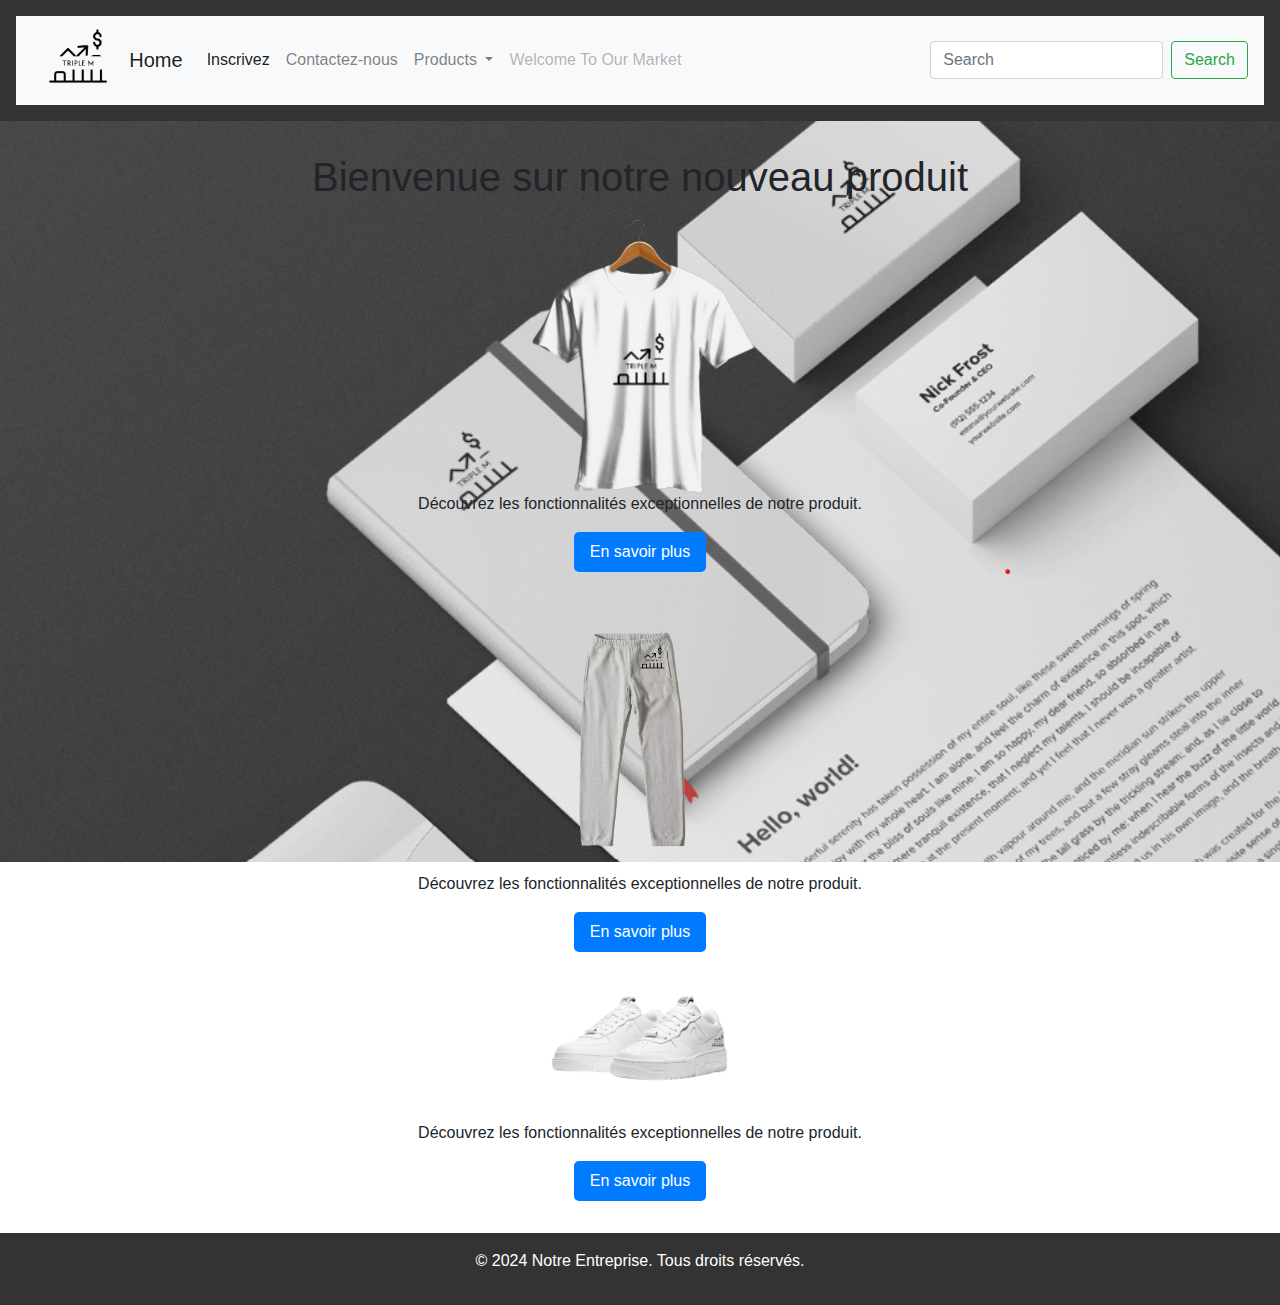
<file: mahdi1.html>
<!DOCTYPE html>
<html lang="fr">
<head>
    <meta charset="UTF-8">
    <meta name="viewport" content="width=device-width, initial-scale=1.0">
    <title>TRIPLE M</title>
    <link rel="stylesheet" href="mahdi1.css">
    <link rel="stylesheet" href="https://cdn.jsdelivr.net/npm/bootstrap@4.0.0/dist/css/bootstrap.min.css" integrity="sha384-Gn5384xqQ1aoWXA+058RXPxPg6fy4IWvTNh0E263XmFcJlSAwiGgFAW/dAiS6JXm" crossorigin="anonymous">
    <link rel="icon" href="Capture_d_écran_2024-07-23_120549-removebg-preview.png">
</head>
<body>
    <header>
        <nav class="navbar navbar-expand-lg navbar-light bg-light">
           <img src="./Capture_d_écran_2024-07-23_120549-removebg-preview.png" alt="" width="8%"> 
            <a class="navbar-brand" href="mahdi1.html">Home</a>
            <button class="navbar-toggler" type="button" data-toggle="collapse" data-target="#navbarSupportedContent" aria-controls="navbarSupportedContent" aria-expanded="false" aria-label="Toggle navigation">
              <span class="navbar-toggler-icon"></span>
            </button>
          
            <div class="collapse navbar-collapse" id="navbarSupportedContent">
              <ul class="navbar-nav mr-auto">
                <li class="nav-item active">
                  <a class="nav-link" href="mahdi2.html">Inscrivez</a>
                </li>
                <li class="nav-item">
                  <a class="nav-link" href="mahdi3.html">Contactez-nous</a>
                </li>
                <li class="nav-item dropdown">
                  <a class="nav-link dropdown-toggle" href="#" id="navbarDropdown" role="button" data-toggle="dropdown" aria-haspopup="true" aria-expanded="false">
                    Products
                  </a>
                  <div class="dropdown-menu" aria-labelledby="navbarDropdown">
                    <a class="dropdown-item" href="index.html">pulls</a>
                    <a class="dropdown-item" href="index1.html">pantalons</a>
                    <div class="dropdown-divider"></div>
                    <a class="dropdown-item" href="index2.html">chaussures</a>
                  </div>
                </li>
                <li class="nav-item">
                  <a class="nav-link disabled">Welcome To Our Market</a>
                </li>
              </ul>
              <form class="form-inline my-2 my-lg-0">
                <input class="form-control mr-sm-2" type="search" placeholder="Search" aria-label="Search">
                <button class="btn btn-outline-success my-2 my-sm-0" type="submit">Search</button>
              </form>
            </div>
          </nav>
    </header>

    <section id="home">
        <h1>Bienvenue sur notre nouveau produit</h1>
        <div>
            <img src="Capture_d_écran_2024-07-23_120715-removebg.png" alt="Produit" width="300px">
            <p>Découvrez les fonctionnalités exceptionnelles de notre produit.</p>
            <a href="index.html" class="cta">En savoir plus</a>
        </div>
        <div>
            <img src="Sans titre.png" alt="Produit" width="300px">
            <p>Découvrez les fonctionnalités exceptionnelles de notre produit.</p>
            <a href="index1.html" class="cta">En savoir plus</a>
        </div>
        <div>
            <img src="Nouveau projet.png" alt="Produit" width="300px">
            <p>Découvrez les fonctionnalités exceptionnelles de notre produit.</p>
            <a href="index2.html" class="cta">En savoir plus</a>
        </div>
    </section>

    

    <footer>
        <p>&copy; 2024 Notre Entreprise. Tous droits réservés.</p>
    </footer>
   <script src="https://code.jquery.com/jquery-3.2.1.slim.min.js" integrity="sha384-KJ3o2DKtIkvYIK3UENzmM7KCkRr/rE9/Qpg6aAZGJwFDMVNA/GpGFF93hXpG5KkN" crossorigin="anonymous"></script>
<script src="https://cdn.jsdelivr.net/npm/popper.js@1.12.9/dist/umd/popper.min.js" integrity="sha384-ApNbgh9B+Y1QKtv3Rn7W3mgPxhU9K/ScQsAP7hUibX39j7fakFPskvXusvfa0b4Q" crossorigin="anonymous"></script>
<script src="https://cdn.jsdelivr.net/npm/bootstrap@4.0.0/dist/js/bootstrap.min.js" integrity="sha384-JZR6Spejh4U02d8jOt6vLEHfe/JQGiRRSQQxSfFWpi1MquVdAyjUar5+76PVCmYl" crossorigin="anonymous"></script>

</body>
</html>
</file>
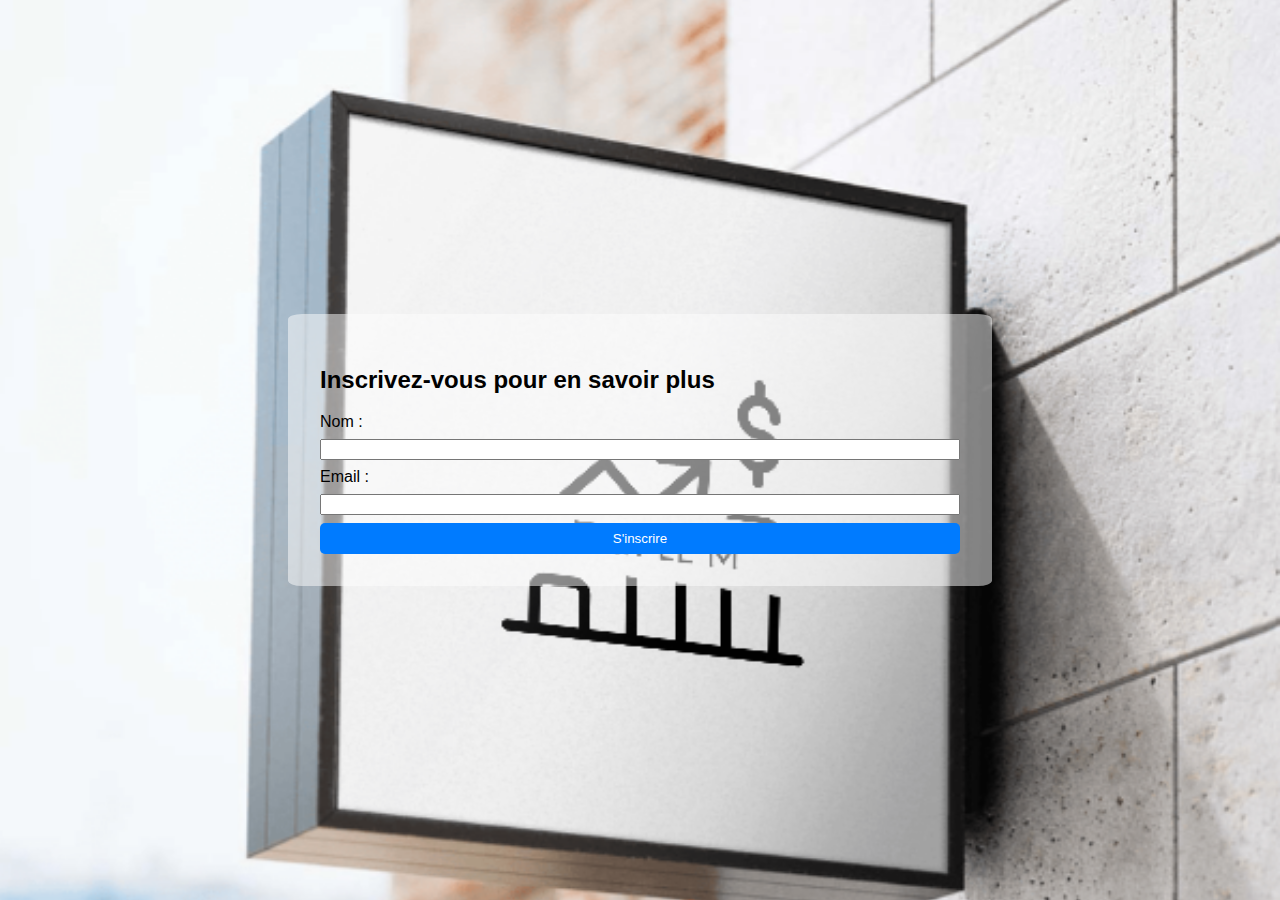
<file: mahdi2.html>
<!DOCTYPE html>
<html lang="en">
<head>
    <meta charset="UTF-8">
    <meta name="viewport" content="width=device-width, initial-scale=1.0">
    <link rel="stylesheet" href="mahdi2.css">
    <title>Inscrire</title>
    <link rel="icon" href="Capture_d_écran_2024-07-23_120549-removebg-preview.png">
</head>
<body>
    <section id="signup">
        <h2>Inscrivez-vous pour en savoir plus</h2>
        <form id="signupForm" action="submit_form.php" method="post">
            <label for="name">Nom :</label>
            <input type="text" id="name" name="name" required>
            <label for="email">Email :</label>
            <input type="email" id="email" name="email" required>
            <button type="submit">S'inscrire</button>
        </form>
    </section>
    
    <script>
        document.getElementById('signupForm').addEventListener('submit', function(event) {
            if (!this.checkValidity()) {
                event.preventDefault(); // Prevent form submission if form is invalid
                alert('Please fill out the required fields.');
            } else {
                // Form is valid, handle the submission
                event.preventDefault(); // Prevent the default form submission
                // Perform the form submission via AJAX or other method here
                // Redirect to another page after successful form submission
                window.location.href = 'mahdi1.html';
            }
        });
    </script>
</body>
</html>
</file>
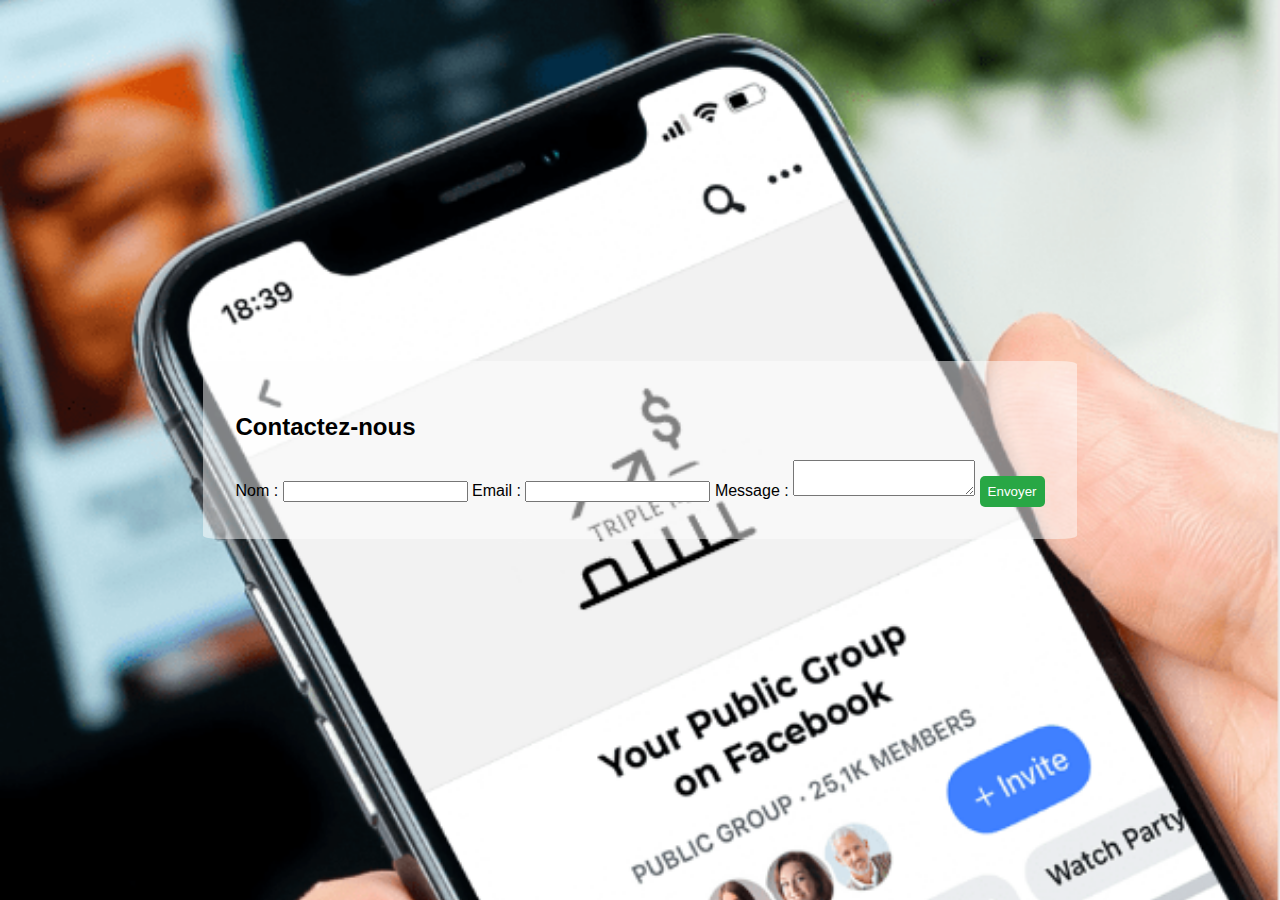
<file: mahdi3.html>
<!DOCTYPE html>
<html lang="fr">
<head>
    <meta charset="UTF-8">
    <meta name="viewport" content="width=device-width, initial-scale=1.0">
    <title>Contact</title>
    <link rel="stylesheet" href="mahdi3.css">
    <link rel="icon" href="Capture_d_écran_2024-07-23_120549-removebg-preview.png">
</head>
<body>
    <section id="contact">
        <h2>Contactez-nous</h2>
        <form id="contactForm" action="send_message.php" method="post">
            <label for="contact-name">Nom :</label>
            <input type="text" id="contact-name" name="name" required>
            <label for="contact-email">Email :</label>
            <input type="email" id="contact-email" name="email" required>
            <label for="contact-message">Message :</label>
            <textarea id="contact-message" name="message" required></textarea>
            <button type="submit">Envoyer</button>
        </form>
    </section>
    
    <script>
        document.getElementById('contactForm').addEventListener('submit', function(event) {
            if (!this.checkValidity()) {
                event.preventDefault(); // Prevent form submission if form is invalid
                alert('Veuillez remplir tous les champs obligatoires.');
            } else {
                // Form is valid, handle the submission
                event.preventDefault(); // Prevent the default form submission
                
                // Perform the form submission via AJAX or other method here
                // For example, you could use the Fetch API or XMLHttpRequest
                
                // Redirect to another page after successful form submission
                window.location.href = 'mahdi1.html';
            }
        });
    </script>
</body>
</html>
</file>
<file: mahdi1.css>
body {
    background-image: url("Capture\ d\'écran\ 2024-07-24\ 011558.png");width: 100%;
    background-repeat: no-repeat;
    background-attachment: fixed;
    font-family: Arial, sans-serif;
    margin: 0;
    padding: 0;
}
header {
    background: #333;
    color: #fff;
    padding: 1rem;
}
nav ul {
    list-style: none;
    display: flex;
    justify-content: space-around;
}

nav a {
    color: #fff;
    text-decoration: none;
}

section {
    padding: 2rem;
}

.cta {
    display: inline-block;
    padding: 0.5rem 1rem;
    background: #007BFF;
    color: #fff;
    text-decoration: none;
    border-radius: 5px;
}

footer {
    text-align: center;
    padding: 1rem;
    background: #333;
    color: #fff;
}
#home{
    text-align: center;
}
</file>
<file: mahdi2.css>
#signup {
    background: rgb(254, 254, 254, .5);
    padding: 2rem;
    border-radius: 2%;
    width: 50%;
}

form {
    display: flex;
    flex-direction: column;
}

label, input {
    margin-bottom: 0.5rem;
}

button {
    padding: 0.5rem;
    background: #007BFF;
    color: #fff;
    border: none;
    border-radius: 5px;
}
body {
    background-image: url("Capture\ d\'écran\ 2024-07-23\ 120638.png");
    background-repeat: no-repeat;
    background-size: cover;
    background-position: 0%;
    display: flex;
    justify-content: center;
    align-items: center;
    height: 100vh;
    width: 100%;
    font-family: Arial, sans-serif;
    margin: 0;
    padding: 0;
}
</file>
<file: mahdi3.css>
#contact {
    background: rgb(254, 254, 254, .5);
    padding: 2rem;
    border-radius: 2%;
}

textarea {
    resize: vertical;
}

button {
    padding: 0.5rem;
    background: #28A745;
    color: #fff;
    border: none;
    border-radius: 5px;
}
body {
    background-image: url("Capture\ d\'écran\ 2024-07-23\ 120825.png");
    background-repeat: no-repeat;
    background-size: cover;
    background-position: 0%;
    display: flex;
    justify-content: center;
    align-items: center;
    height: 100vh;
    width: 100%;
    font-family: Arial, sans-serif;
    margin: 0;
    padding: 0;
}
</file>
